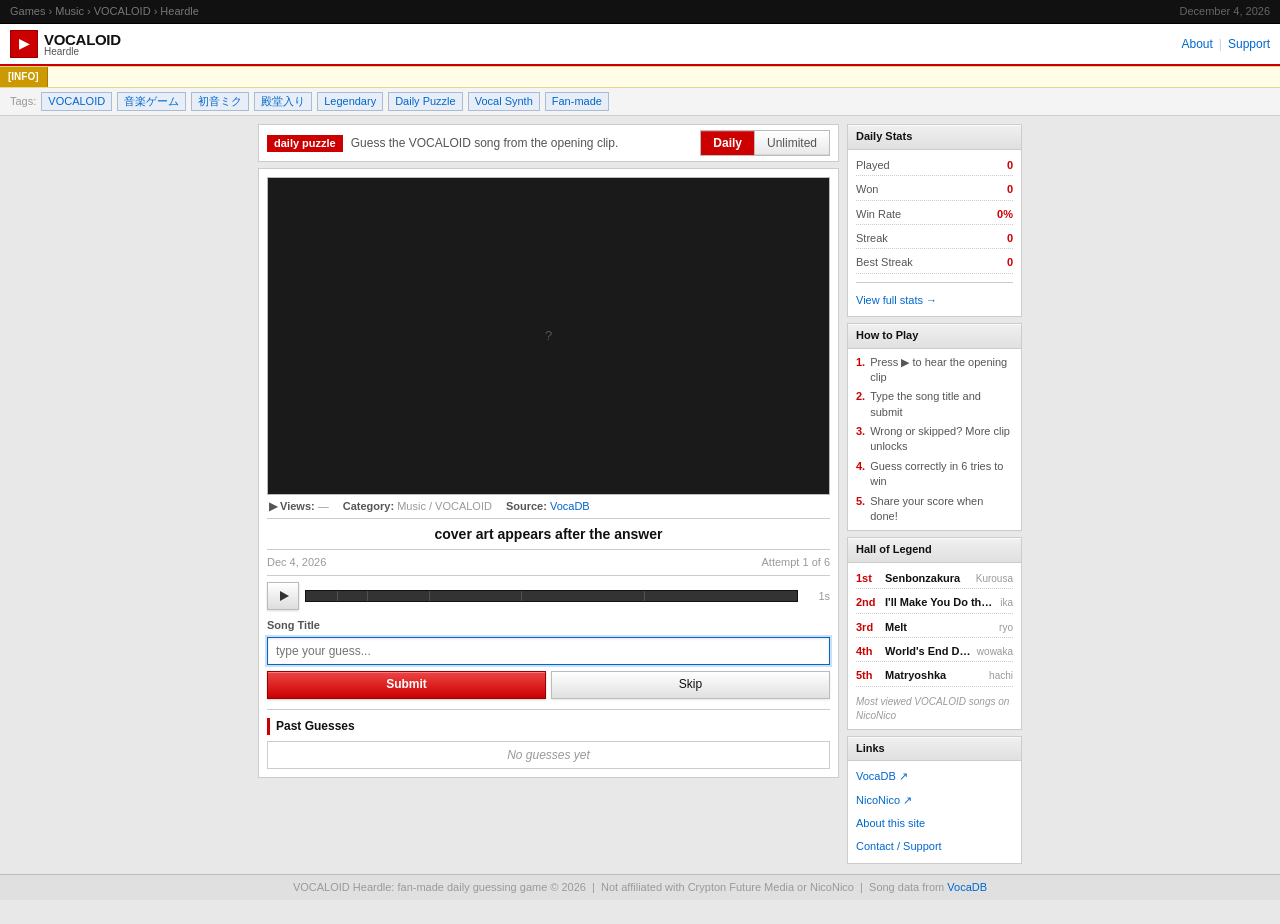
<file: index_nnd.html>
<!doctype html>
<html lang="en">
  <head>
    <meta charset="utf-8">
    <meta name="viewport" content="width=device-width, initial-scale=1">
    <title>VOCALOID Heardle</title>
    <link rel="stylesheet" href="styles_nnd.css">
  </head>
  <body>

    <div class="nnd-topbar">
      <div class="nnd-topbar-left">
        <span class="nnd-breadcrumb">Games &rsaquo; Music &rsaquo; VOCALOID &rsaquo; Heardle</span>
      </div>
      <div class="nnd-topbar-right">
        <span id="nnd-date"></span>
      </div>
    </div>

    <div class="nnd-mainbar">
      <a class="nnd-logo" href="index.html">
        <span class="nnd-logo-mark">▶</span><span class="nnd-logo-text">VOCALOID<span class="nnd-logo-sub">Heardle</span></span>
      </a>
      <div class="nnd-header-links">
        <a href="#" data-modal-target="about">About</a>
        <span class="nnd-divider">|</span>
        <a href="#" data-modal-target="support">Support</a>
      </div>
    </div>

    <div class="nnd-marquee-bar">
      <span class="nnd-marquee-label">[INFO]</span>
      <div class="nnd-marquee-wrap">
        <div class="nnd-marquee-inner">
          A new daily puzzle is available each day &nbsp;&nbsp;&nbsp;★&nbsp;&nbsp;&nbsp; Use unlimited mode to practice anytime &nbsp;&nbsp;&nbsp;★&nbsp;&nbsp;&nbsp; Guess the VOCALOID song from the opening clip in 6 tries or less &nbsp;&nbsp;&nbsp;★&nbsp;&nbsp;&nbsp; Share your score with friends! &nbsp;&nbsp;&nbsp;★&nbsp;&nbsp;&nbsp; Songs sourced from VocaDB &nbsp;&nbsp;&nbsp;★&nbsp;&nbsp;&nbsp;
        </div>
      </div>
    </div>

    <div class="nnd-tag-row">
      <span class="nnd-tag-label">Tags:</span>
      <a href="#" class="nnd-tag">VOCALOID</a>
      <a href="#" class="nnd-tag">音楽ゲーム</a>
      <a href="#" class="nnd-tag">初音ミク</a>
      <a href="#" class="nnd-tag">殿堂入り</a>
      <a href="#" class="nnd-tag">Legendary</a>
      <a href="#" class="nnd-tag">Daily Puzzle</a>
      <a href="#" class="nnd-tag">Vocal Synth</a>
      <a href="#" class="nnd-tag">Fan-made</a>
    </div>

    <div class="nnd-body">

      <main class="nnd-main">

        <div class="nnd-intro-panel">
          <span class="eyebrow" id="mode-eyebrow">daily puzzle</span>
          <span class="intro-copy">Guess the VOCALOID song from the opening clip.</span>
          <div class="mode-switch">
            <button class="mode-button is-active" id="daily-mode-button" type="button">Daily</button>
            <button class="mode-button" id="unlimited-mode-button" type="button">Unlimited</button>
          </div>
        </div>

        <section class="game-panel" id="game-panel" aria-label="Song puzzle">

          <div class="nnd-player-wrap">
            <div class="cover-placeholder" id="cover-art-box">
              <span id="cover-placeholder-mark" aria-hidden="true">?</span>
              <img id="cover-image" alt="" hidden>
              <div class="cover-fallback" id="cover-fallback" hidden></div>
            </div>
            <div class="nnd-danmaku" id="danmaku-overlay" aria-hidden="true">
              <span class="danmaku-comment" style="top:10%;animation-duration:7s;animation-delay:0s">草</span>
              <span class="danmaku-comment" style="top:26%;animation-duration:9s;animation-delay:1.4s">神曲!!</span>
              <span class="danmaku-comment" style="top:42%;animation-duration:6.5s;animation-delay:2.8s">I know this one!!</span>
              <span class="danmaku-comment" style="top:58%;animation-duration:8s;animation-delay:0.6s">懐かしい～</span>
              <span class="danmaku-comment" style="top:74%;animation-duration:10s;animation-delay:3.2s">GOAT song fr</span>
              <span class="danmaku-comment" style="top:18%;animation-duration:7.5s;animation-delay:4.5s">ボカロ最高</span>
              <span class="danmaku-comment" style="top:52%;animation-duration:8.5s;animation-delay:1.9s">www</span>
            </div>
          </div>

          <div class="nnd-meta-row">
            <span class="nnd-meta-item"><span class="nnd-meta-label">▶ Views:</span> —</span>
            <span class="nnd-meta-item"><span class="nnd-meta-label">Category:</span> Music / VOCALOID</span>
            <span class="nnd-meta-item"><span class="nnd-meta-label">Source:</span> <a href="https://vocadb.net" target="_blank">VocaDB</a></span>
          </div>

          <p class="caption" id="cover-caption">cover art appears after the answer</p>
          <a class="answer-link" id="answer-link" href="#" target="_blank" rel="noreferrer" hidden>View on VocaDB</a>

          <p class="schedule-message" id="schedule-message" hidden></p>

          <div class="status-row">
            <span id="puzzle-date">Today</span>
            <span id="attempt-count">Attempt 1 of 6</span>
          </div>

          <div class="player-shell">
            <button class="play-button" id="play-button" type="button" aria-label="Play clip">
              <span class="play-icon" aria-hidden="true"></span>
            </button>
            <div class="progress-track" aria-hidden="true">
              <span class="progress-fill"></span>
              <span class="progress-marker" style="left: 6.25%"></span>
              <span class="progress-marker" style="left: 12.5%"></span>
              <span class="progress-marker" style="left: 25%"></span>
              <span class="progress-marker" style="left: 43.75%"></span>
              <span class="progress-marker" style="left: 68.75%"></span>
            </div>
            <span class="clip-length" id="clip-length">1s</span>
          </div>

          <form class="guess-form" id="guess-form">
            <div class="guess-field">
              <label for="guess-input">Song Title</label>
              <input
                id="guess-input"
                name="guess"
                type="text"
                autocomplete="off"
                placeholder="type your guess..."
                aria-controls="suggestion-list"
                aria-expanded="false"
              >
              <ul class="suggestion-list" id="suggestion-list" role="listbox" hidden></ul>
            </div>
            <div class="button-row">
              <button type="submit">Submit</button>
              <button class="secondary-button" id="skip-button" type="button">Skip</button>
            </div>
          </form>

          <button class="next-button" id="next-button" type="button" hidden>Next Song</button>
          <button class="share-button secondary-button" id="share-button" type="button" hidden>Copy Result</button>
          <textarea class="share-output" id="share-output" readonly hidden></textarea>

          <div class="guess-history" aria-live="polite">
            <h3>Past Guesses</h3>
            <ol id="guess-list">
              <li class="empty-guess">No guesses yet</li>
            </ol>
          </div>
        </section>
      </main>

      <aside class="nnd-sidebar">

        <div class="nnd-sidebar-box">
          <div class="nnd-sidebar-header" id="sb-mode-label">Daily Stats</div>
          <div class="nnd-sidebar-body">
            <div class="sidebar-stat-row"><span>Played</span><strong id="sb-played">0</strong></div>
            <div class="sidebar-stat-row"><span>Won</span><strong id="sb-won">0</strong></div>
            <div class="sidebar-stat-row"><span>Win Rate</span><strong id="sb-rate">0%</strong></div>
            <div class="sidebar-stat-row"><span>Streak</span><strong id="sb-streak">0</strong></div>
            <div class="sidebar-stat-row"><span>Best Streak</span><strong id="sb-best">0</strong></div>
            <div class="sidebar-stat-divider"></div>
            <a href="#" data-modal-target="stats" class="sidebar-link">View full stats →</a>
          </div>
        </div>

        <div class="nnd-sidebar-box">
          <div class="nnd-sidebar-header">How to Play</div>
          <div class="nnd-sidebar-body nnd-sidebar-howto">
            <p><span class="how-num">1.</span> Press ▶ to hear the opening clip</p>
            <p><span class="how-num">2.</span> Type the song title and submit</p>
            <p><span class="how-num">3.</span> Wrong or skipped? More clip unlocks</p>
            <p><span class="how-num">4.</span> Guess correctly in 6 tries to win</p>
            <p><span class="how-num">5.</span> Share your score when done!</p>
          </div>
        </div>

        <div class="nnd-sidebar-box">
          <div class="nnd-sidebar-header">Hall of Legend</div>
          <div class="nnd-sidebar-body">
            <div class="sidebar-hof-item"><span class="hof-rank">1st</span><span class="hof-song">Senbonzakura</span><span class="hof-artist">Kurousa</span></div>
            <div class="sidebar-hof-item"><span class="hof-rank">2nd</span><span class="hof-song">I'll Make You Do the Miku Miku</span><span class="hof-artist">ika</span></div>
            <div class="sidebar-hof-item"><span class="hof-rank">3rd</span><span class="hof-song">Melt</span><span class="hof-artist">ryo</span></div>
            <div class="sidebar-hof-item"><span class="hof-rank">4th</span><span class="hof-song">World's End Dancehall</span><span class="hof-artist">wowaka</span></div>
            <div class="sidebar-hof-item"><span class="hof-rank">5th</span><span class="hof-song">Matryoshka</span><span class="hof-artist">HACHI</span></div>
            <p class="sidebar-hof-note">Most viewed on NicoNico</p>
          </div>
        </div>

        <div class="nnd-sidebar-box">
          <div class="nnd-sidebar-header">Links</div>
          <div class="nnd-sidebar-body">
            <a href="https://vocadb.net" target="_blank" class="sidebar-link">VocaDB ↗</a>
            <a href="https://nicovideo.jp" target="_blank" class="sidebar-link">NicoNico ↗</a>
            <a href="#" data-modal-target="about" class="sidebar-link">About this site</a>
            <a href="#" data-modal-target="support" class="sidebar-link">Contact / Support</a>
          </div>
        </div>

      </aside>
    </div>

    <footer class="site-footer">
      <p>VOCALOID Heardle: fan-made daily guessing game &copy; 2026 &nbsp;|&nbsp; Not affiliated with Crypton Future Media or NicoNico &nbsp;|&nbsp; Song data from <a href="https://vocadb.net" target="_blank">VocaDB</a></p>
    </footer>

    <div class="modal-backdrop" id="modal-backdrop" hidden></div>

    <section class="modal" id="how-to-play" role="dialog" aria-modal="true" aria-labelledby="how-to-play-title" hidden>
      <button class="modal-close" type="button" aria-label="Close dialog">x</button>
      <h2 id="how-to-play-title">How to Play</h2>
      <div class="instruction-list">
        <p><span aria-hidden="true">♪</span>Listen to the intro, then find the correct VOCALOID song.</p>
        <p><span aria-hidden="true">+</span>Skipped or incorrect attempts unlock more of the clip.</p>
        <p><span aria-hidden="true">#</span>Guess in as few tries as possible and share your score.</p>
      </div>
      <button class="modal-action" type="button">Play</button>
    </section>

    <section class="modal" id="about" role="dialog" aria-modal="true" aria-labelledby="about-title" hidden>
      <button class="modal-close" type="button" aria-label="Close dialog">x</button>
      <h2 id="about-title">About</h2>
      <p>VOCALOID Heardle is a daily song guessing game built around VOCALOID and vocal synth music.</p>
      <p>Each puzzle reveals a little more of the intro after every wrong guess or skip. Song details and VocaDB links appear after the answer.</p>
    </section>

    <section class="modal" id="support" role="dialog" aria-modal="true" aria-labelledby="support-title" hidden>
      <button class="modal-close" type="button" aria-label="Close dialog">x</button>
      <h2 id="support-title">Support</h2>
      <p>VOCALOID Heardle is maintained by sodapines as a small fan-made music puzzle project.</p>
      <p>For bugs, song corrections, or suggestions, email <a href="mailto:kzen@sodapines.dev">kzen@sodapines.dev</a>.</p>
    </section>

    <section class="modal" id="stats" role="dialog" aria-modal="true" aria-labelledby="stats-title" hidden>
      <button class="modal-close" type="button" aria-label="Close dialog">x</button>
      <h2 id="stats-title">Stats</h2>
      <div class="stats-mode-switch">
        <button class="stats-mode-button is-active" id="stats-daily-button" type="button">Daily</button>
        <button class="stats-mode-button" id="stats-unlimited-button" type="button">Unlimited</button>
      </div>
      <div class="guess-scale">
        <div><span>1</span><i class="guess-bar"></i><strong data-distribution="1">0</strong></div>
        <div><span>2</span><i class="guess-bar"></i><strong data-distribution="2">0</strong></div>
        <div><span>3</span><i class="guess-bar"></i><strong data-distribution="3">0</strong></div>
        <div><span>4</span><i class="guess-bar"></i><strong data-distribution="4">0</strong></div>
        <div><span>5</span><i class="guess-bar"></i><strong data-distribution="5">0</strong></div>
        <div><span>6</span><i class="guess-bar"></i><strong data-distribution="6">0</strong></div>
        <div><span>x</span><i class="guess-bar"></i><strong data-distribution="fail">0</strong></div>
      </div>
      <div class="stats-grid">
        <div><strong id="stat-played">0</strong><span>Played</span></div>
        <div><strong id="stat-won">0</strong><span>Won</span></div>
        <div><strong id="stat-win-rate">0%</strong><span>Win rate</span></div>
        <div><strong id="stat-current-streak">0</strong><span>Current streak</span></div>
        <div><strong id="stat-max-streak">0</strong><span>Max streak</span></div>
      </div>
    </section>

    <script src="data/songs.js"></script>
    <script src="app.js"></script>
    <script>
      const d = new Date();
      document.getElementById('nnd-date').textContent = d.toLocaleDateString('en-US', { year: 'numeric', month: 'long', day: 'numeric' });
    </script>
  </body>
</html>
</file>
<file: styles_nnd.css>
:root {
  --bg: #e8e8e8;
  --surface: #ffffff;
  --sf: #f4f4f4;
  --text: #111111;
  --muted: #555555;
  --faint: #999999;
  --line: #cccccc;
  --ls: #bbbbbb;
  --red: #cc0000;
  --red-dark: #990000;
  --link: #0066cc;
  --link-visited: #551a8b;
}

* { box-sizing: border-box; margin: 0; padding: 0; }

html, body {
  min-height: 100%;
  font-family: "MS PGothic", "Hiragino Kaku Gothic Pro", "Meiryo", Arial, sans-serif;
  font-size: 12px;
  color: var(--text);
  background: var(--bg);
  line-height: 1.4;
}

[hidden] { display: none !important; }

a { color: var(--link); text-decoration: none; }
a:hover { text-decoration: underline; color: var(--red); }
a:visited { color: var(--link-visited); }

button, input, textarea { font: inherit; cursor: pointer; }

/* ── TOP BLACK BAR ── */
.nnd-topbar {
  width: 100%;
  background: #111111;
  border-bottom: 1px solid #000;
  height: 24px;
  display: flex;
  align-items: center;
  justify-content: space-between;
  padding: 0 10px;
  font-size: 11px;
  color: #777777;
}
.nnd-breadcrumb { color: #777777; }
.nnd-topbar-right { color: #666666; font-size: 11px; }

/* ── MAIN HEADER BAR ── */
.nnd-mainbar {
  width: 100%;
  background: #ffffff;
  border-bottom: 2px solid var(--red);
  padding: 6px 10px;
  display: flex;
  align-items: center;
  gap: 16px;
}

.nnd-logo {
  display: flex;
  align-items: center;
  gap: 6px;
  text-decoration: none;
  color: var(--text);
}
.nnd-logo:hover { text-decoration: none; color: var(--text); }
.nnd-logo-mark {
  display: inline-flex;
  align-items: center;
  justify-content: center;
  width: 28px;
  height: 28px;
  background: var(--red);
  color: #ffffff;
  font-size: 13px;
  font-weight: 900;
  border: 1px solid var(--red-dark);
  flex-shrink: 0;
}
.nnd-logo-text {
  font-size: 15px;
  font-weight: 900;
  color: #111;
  letter-spacing: -0.02em;
  line-height: 1;
}
.nnd-logo-sub {
  display: block;
  font-size: 10px;
  font-weight: 400;
  color: var(--muted);
  letter-spacing: 0;
}

.nnd-header-links {
  display: flex;
  align-items: center;
  gap: 6px;
  font-size: 12px;
  margin-left: auto;
}
.nnd-header-links a { color: var(--link); }
.nnd-header-links a:hover { text-decoration: underline; color: var(--red); }
.nnd-divider { color: var(--line); }

/* ── MARQUEE BAR ── */
.nnd-marquee-bar {
  width: 100%;
  background: #fffde8;
  border-bottom: 1px solid #e0d890;
  border-top: 1px solid #e0d890;
  height: 22px;
  display: flex;
  align-items: center;
  overflow: hidden;
  font-size: 11px;
}
.nnd-marquee-label {
  flex-shrink: 0;
  padding: 0 8px;
  background: #cc9900;
  color: #ffffff;
  font-weight: 700;
  font-size: 10px;
  height: 100%;
  display: flex;
  align-items: center;
  border-right: 1px solid #aa7700;
}
.nnd-marquee-wrap {
  flex: 1;
  overflow: hidden;
  height: 100%;
  display: flex;
  align-items: center;
}
.nnd-marquee-inner {
  white-space: nowrap;
  color: #555500;
  animation: marquee-scroll 28s linear infinite;
  padding-left: 100%;
}
@keyframes marquee-scroll {
  0%   { transform: translateX(0); }
  100% { transform: translateX(-100%); }
}

/* ── TAG ROW ── */
.nnd-tag-row {
  width: 100%;
  background: var(--sf);
  border-bottom: 1px solid var(--line);
  padding: 4px 10px;
  display: flex;
  align-items: center;
  gap: 5px;
  flex-wrap: wrap;
  font-size: 11px;
}
.nnd-tag-label { color: var(--faint); font-size: 11px; flex-shrink: 0; }
.nnd-tag {
  display: inline-block;
  padding: 1px 6px;
  background: #e8eef8;
  border: 1px solid #aabbd4;
  color: var(--link);
  font-size: 11px;
  text-decoration: none;
  border-radius: 0;
}
.nnd-tag:hover { background: #d0dff5; text-decoration: none; color: var(--red); }

/* ── BODY LAYOUT ── */
.nnd-body {
  display: flex;
  align-items: flex-start;
  gap: 0;
  width: 100%;
  max-width: 780px;
  margin: 0 auto;
  padding: 8px 8px 60px;
}

/* ── MAIN COLUMN ── */
.nnd-main {
  flex: 1;
  min-width: 0;
  display: flex;
  flex-direction: column;
  gap: 6px;
  padding-right: 8px;
}

/* ── INTRO PANEL ── */
.nnd-intro-panel {
  display: flex;
  align-items: center;
  gap: 8px;
  padding: 5px 8px;
  background: var(--surface);
  border: 1px solid var(--line);
  flex-wrap: wrap;
}
.eyebrow {
  display: inline-block;
  padding: 1px 7px;
  background: var(--red);
  color: #ffffff;
  font-size: 11px;
  font-weight: 700;
  flex-shrink: 0;
}
.intro-copy { color: var(--muted); font-size: 12px; }
.mode-switch { display: flex; margin-left: auto; border: 1px solid var(--ls); }
.mode-button {
  min-height: 24px;
  height: 24px;
  padding: 0 12px;
  color: var(--muted);
  background: linear-gradient(to bottom, #ffffff, #e8e8e8);
  border: none;
  border-right: 1px solid var(--ls);
  font-size: 12px;
  font-weight: 400;
  transition: none;
  box-shadow: inset 0 1px 0 rgba(255,255,255,0.8), inset 0 -1px 0 rgba(0,0,0,0.08);
}
.mode-button:last-child { border-right: none; }
.mode-button:hover { background: linear-gradient(to bottom, #fff5f5, #ffd0d0); color: var(--red); }
.mode-button.is-active {
  background: var(--red);
  color: #ffffff;
  font-weight: 700;
  box-shadow: inset 0 1px 0 rgba(255,255,255,0.2);
}

/* ── GAME PANEL ── */
.game-panel {
  background: var(--surface);
  border: 1px solid var(--line);
  padding: 8px;
}

/* ── PLAYER WRAP + DANMAKU ── */
.nnd-player-wrap {
  position: relative;
  width: 100%;
  border: 1px solid var(--ls);
  background: #000;
  overflow: hidden;
}
.cover-placeholder {
  display: grid;
  width: 100%;
  aspect-ratio: 16 / 9;
  place-items: center;
  background: #1a1a1a;
  color: #555;
  font-size: 13px;
}
.cover-placeholder img { display: block; width: 100%; height: auto; }
.cover-fallback { padding: 10px; color: #ccc; font-size: 12px; }
.cover-fallback strong, .cover-fallback span { display: block; }
.cover-fallback span { margin-top: 4px; color: #888; font-size: 11px; }

/* ── DANMAKU ── */
.nnd-danmaku {
  position: absolute;
  inset: 0;
  pointer-events: none;
  overflow: hidden;
}
.danmaku-comment {
  position: absolute;
  right: -100%;
  white-space: nowrap;
  color: #ffffff;
  font-size: 14px;
  font-weight: 700;
  text-shadow: -1px -1px 0 #000, 1px -1px 0 #000, -1px 1px 0 #000, 1px 1px 0 #000;
  animation: danmaku-scroll linear infinite;
}
@keyframes danmaku-scroll {
  0%   { right: -200px; }
  100% { right: 110%; }
}

/* ── METADATA ROW ── */
.nnd-meta-row {
  display: flex;
  gap: 14px;
  padding: 4px 2px;
  border-bottom: 1px solid var(--line);
  margin-bottom: 4px;
  font-size: 11px;
  color: var(--faint);
  flex-wrap: wrap;
}
.nnd-meta-label { color: var(--muted); font-weight: 700; }

/* ── CAPTION / ANSWER ── */
.caption {
  font-size: 14px;
  font-weight: 700;
  color: var(--text);
  margin: 6px 0 2px;
  text-align: center;
}
.answer-link {
  display: block;
  font-size: 12px;
  color: var(--link);
  text-align: center;
  margin-bottom: 4px;
}
.answer-link:hover { text-decoration: underline; }

.schedule-message {
  margin: 8px 0;
  padding: 6px 8px;
  background: #fffff0;
  border: 1px solid #cccc88;
  color: var(--muted);
  font-size: 12px;
  text-align: center;
}

/* ── STATUS ROW ── */
.status-row {
  display: flex;
  justify-content: space-between;
  padding: 5px 0;
  border-top: 1px solid var(--line);
  border-bottom: 1px solid var(--line);
  color: var(--faint);
  font-size: 11px;
  margin: 4px 0;
}

/* ── PLAYER ── */
.player-shell {
  display: flex;
  align-items: center;
  gap: 6px;
  margin: 6px 0 8px;
}
.play-button {
  width: 32px;
  min-width: 32px;
  height: 28px;
  min-height: 28px;
  padding: 0;
  display: flex;
  align-items: center;
  justify-content: center;
  background: linear-gradient(to bottom, #ffffff, #dddddd);
  border: 1px solid var(--ls);
  box-shadow: inset 0 1px 0 rgba(255,255,255,0.9), 0 1px 2px rgba(0,0,0,0.15);
  color: var(--text);
  transition: none;
}
.play-button:hover {
  background: linear-gradient(to bottom, #fff5f5, #ffcccc);
  border-color: var(--red);
}
.play-icon {
  width: 0; height: 0;
  margin-left: 2px;
  border-top: 5px solid transparent;
  border-bottom: 5px solid transparent;
  border-left: 9px solid #333333;
}
.play-button.is-playing .play-icon {
  width: 9px; height: 10px;
  margin-left: 0;
  border: 0;
  border-right: 3px solid #333;
  border-left: 3px solid #333;
}

/* Flash-style progress bar */
.progress-track {
  position: relative;
  flex: 1;
  height: 12px;
  background: #333333;
  border: 1px solid #111111;
  border-radius: 0;
  overflow: hidden;
}
.progress-fill {
  position: absolute;
  inset: 0 auto 0 0;
  width: var(--clip-progress);
  background: linear-gradient(to bottom, #44aaff, #0066cc);
  border-radius: 0;
  transition: none;
}
.progress-marker {
  position: absolute;
  top: 0; bottom: 0;
  width: 1px;
  background: rgba(255,255,255,0.15);
  z-index: 1;
}
.clip-length {
  width: 26px;
  color: var(--faint);
  font-size: 11px;
  text-align: right;
}

/* ── GUESS FORM ── */
.guess-form { display: grid; gap: 6px; }
.guess-field { position: relative; display: grid; gap: 3px; }
label { color: var(--muted); font-size: 11px; font-weight: 700; }

input, textarea {
  width: 100%;
  color: var(--text);
  background: #ffffff;
  border: 1px solid var(--ls);
  border-radius: 0;
  box-shadow: inset 0 1px 3px rgba(0,0,0,0.1);
}
input {
  height: 28px;
  min-height: 28px;
  padding: 0 8px;
  font-size: 12px;
  transition: none;
}
input:focus, textarea:focus {
  outline: none;
  border-color: var(--link);
  box-shadow: inset 0 1px 3px rgba(0,0,0,0.1), 0 0 0 2px rgba(0,102,204,0.2);
}

.guess-field:has(.suggestion-list:not([hidden])) input {
  border-bottom-color: transparent;
}
.suggestion-list {
  position: absolute;
  right: 0; left: 0;
  bottom: calc(100% - 18px);
  z-index: 4;
  max-height: 180px;
  overflow: auto;
  background: #ffffff;
  border: 1px solid var(--ls);
  border-bottom: none;
  list-style: none;
  font-size: 12px;
}
.suggestion-list li {
  padding: 5px 8px;
  border-bottom: 1px solid var(--line);
  cursor: pointer;
}
.suggestion-list li:hover, .suggestion-list li.is-active { background: #e8f0fa; }
.suggestion-title { font-weight: 700; }
.suggestion-artist { color: var(--faint); font-size: 11px; }

.button-row { display: grid; grid-template-columns: 1fr 1fr; gap: 5px; }

/* Bevel buttons */
button {
  min-height: 28px;
  padding: 0 12px;
  color: #ffffff;
  background: linear-gradient(to bottom, #ee4444, #cc0000);
  border: 1px solid #990000;
  border-radius: 0;
  font-size: 12px;
  font-weight: 700;
  box-shadow: inset 0 1px 0 rgba(255,255,255,0.3), 0 1px 2px rgba(0,0,0,0.2);
  transition: none;
}
button:hover {
  background: linear-gradient(to bottom, #ff5555, #dd1111);
  filter: none;
}
button:active {
  box-shadow: inset 0 2px 4px rgba(0,0,0,0.3);
  transform: translateY(1px);
}
button:disabled { opacity: 0.5; cursor: not-allowed; }

.secondary-button {
  color: var(--text);
  background: linear-gradient(to bottom, #ffffff, #e0e0e0);
  border: 1px solid var(--ls);
  box-shadow: inset 0 1px 0 rgba(255,255,255,0.9), 0 1px 2px rgba(0,0,0,0.1);
  font-weight: 400;
}
.secondary-button:hover {
  background: linear-gradient(to bottom, #f8f8f8, #d8d8d8);
  color: var(--text);
}

.next-button {
  display: block;
  width: 100%;
  margin-top: 8px;
  min-height: 30px;
  font-weight: 700;
}
.share-button {
  width: 100%;
  margin-top: 5px;
  min-height: 26px;
  font-size: 11px;
}
.share-output {
  min-height: 64px;
  margin-top: 5px;
  padding: 6px;
  resize: vertical;
  font-size: 11px;
  line-height: 1.4;
}
.game-panel.is-complete .guess-form { display: none; }

/* ── GUESS HISTORY ── */
.guess-history { margin-top: 10px; padding-top: 8px; border-top: 1px solid var(--line); }
.guess-history h3 {
  margin: 0 0 6px;
  padding-left: 6px;
  border-left: 3px solid var(--red);
  font-size: 12px;
  font-weight: 700;
  color: var(--text);
}
.guess-history ol { list-style: none; border: 1px solid var(--line); }
.guess-history li {
  display: flex;
  align-items: center;
  justify-content: space-between;
  gap: 8px;
  padding: 5px 8px;
  font-size: 12px;
  color: var(--muted);
  background: #ffffff;
  border-bottom: 1px solid var(--line);
  border-radius: 0;
  transition: none;
}
.guess-history li:last-child { border-bottom: none; }
.guess-history li:nth-child(even) { background: #fafafa; }
.guess-history .guess-result { font-weight: 700; font-size: 12px; }
.guess-history .is-correct { color: var(--red); }
.guess-history .is-wrong { color: var(--muted); }
.guess-history .is-skipped { color: var(--faint); }
.guess-history .empty-guess { justify-content: center; color: var(--faint); font-style: italic; }

/* ── SIDEBAR ── */
.nnd-sidebar {
  width: 175px;
  min-width: 175px;
  display: flex;
  flex-direction: column;
  gap: 6px;
  flex-shrink: 0;
}
.nnd-sidebar-box {
  background: var(--surface);
  border: 1px solid var(--line);
}
.nnd-sidebar-header {
  background: linear-gradient(to bottom, #f0f0f0, #e0e0e0);
  border-bottom: 1px solid var(--line);
  padding: 4px 8px;
  font-size: 11px;
  font-weight: 700;
  color: var(--text);
  box-shadow: inset 0 1px 0 rgba(255,255,255,0.8);
}
.nnd-sidebar-body {
  padding: 6px 8px;
  display: flex;
  flex-direction: column;
  gap: 4px;
}
.sidebar-stat-row {
  display: flex;
  justify-content: space-between;
  font-size: 11px;
  color: var(--muted);
  padding: 2px 0;
  border-bottom: 1px dotted var(--line);
}
.sidebar-stat-row strong { color: var(--red); font-weight: 700; }
.sidebar-stat-divider { border-top: 1px solid var(--line); margin: 4px 0; }
.sidebar-link {
  display: block;
  font-size: 11px;
  color: var(--link);
  padding: 2px 0;
}
.sidebar-link:hover { text-decoration: underline; color: var(--red); }

.nnd-sidebar-howto p {
  font-size: 11px;
  color: var(--muted);
  display: flex;
  gap: 5px;
  align-items: baseline;
}
.how-num { color: var(--red); font-weight: 700; flex-shrink: 0; }

.sidebar-hof-item {
  display: flex;
  align-items: baseline;
  gap: 5px;
  font-size: 11px;
  padding: 2px 0;
  border-bottom: 1px dotted var(--line);
}
.hof-rank { color: var(--red); font-weight: 700; min-width: 24px; flex-shrink: 0; }
.hof-song { color: var(--text); font-weight: 700; flex: 1; overflow: hidden; text-overflow: ellipsis; white-space: nowrap; }
.hof-artist { color: var(--faint); font-size: 10px; flex-shrink: 0; }
.sidebar-hof-note { font-size: 10px; color: var(--faint); font-style: italic; margin-top: 4px; }

/* ── FOOTER ── */
.site-footer {
  position: fixed;
  bottom: 0; left: 0; right: 0;
  width: 100%;
  background: #e0e0e0;
  border-top: 1px solid var(--ls);
  padding: 5px 10px;
  font-size: 11px;
  color: var(--faint);
  text-align: center;
  z-index: 5;
}
.site-footer p { margin: 0; }
.site-footer a { color: var(--link); font-size: 11px; }
.site-footer a:hover { text-decoration: underline; }

/* ── MODALS ── */
.modal-backdrop {
  position: fixed; inset: 0; z-index: 10;
  background: rgba(0,0,0,0.55);
}
.modal {
  position: fixed;
  top: 50%; left: 50%;
  z-index: 11;
  width: min(100% - 32px, 440px);
  max-height: min(86vh, 540px);
  overflow: auto;
  padding: 16px;
  color: var(--text);
  background: var(--surface);
  border: 1px solid var(--ls);
  border-radius: 0;
  box-shadow: 0 4px 20px rgba(0,0,0,0.3);
  transform: translate(-50%, -50%);
}
.modal h2 {
  margin: 0 0 12px;
  padding: 0 0 8px 8px;
  font-size: 13px;
  font-weight: 700;
  border-left: 3px solid var(--red);
  border-bottom: 1px solid var(--line);
}
.modal p { font-size: 12px; color: var(--text); line-height: 1.5; margin-bottom: 8px; }
.modal-close {
  position: absolute; top: 8px; right: 8px;
  width: 20px; height: 20px; min-height: 20px;
  padding: 0;
  background: linear-gradient(to bottom, #ffffff, #dddddd);
  border: 1px solid var(--ls);
  color: var(--muted);
  font-size: 11px;
  font-weight: 700;
  box-shadow: inset 0 1px 0 rgba(255,255,255,0.9);
}
.modal-close:hover { background: linear-gradient(to bottom, #fff5f5, #ffcccc); color: var(--red); }

.instruction-list { display: grid; gap: 8px; }
.instruction-list p { display: grid; grid-template-columns: 18px 1fr; gap: 6px; margin: 0; font-size: 12px; }
.instruction-list span { color: var(--red); font-size: 12px; }
.modal-action { display: block; margin: 14px auto 0; }

/* Stats modal */
.stats-mode-switch {
  display: flex; gap: 0;
  justify-content: center;
  width: max-content;
  margin: 0 auto 16px;
  border: 1px solid var(--ls);
}
.stats-mode-button {
  min-height: 24px; height: 24px; padding: 0 12px;
  color: var(--muted);
  background: linear-gradient(to bottom, #ffffff, #e8e8e8);
  border: none; border-right: 1px solid var(--ls);
  font-size: 12px; font-weight: 400;
  box-shadow: inset 0 1px 0 rgba(255,255,255,0.8);
}
.stats-mode-button:last-child { border-right: none; }
.stats-mode-button:hover { background: linear-gradient(to bottom, #fff5f5, #ffd0d0); color: var(--red); }
.stats-mode-button.is-active { background: var(--red); color: #fff; font-weight: 700; }

.guess-scale {
  display: grid; grid-template-columns: repeat(7, 1fr);
  gap: 4px; margin: 16px 0;
  color: var(--muted); font-size: 10px; text-align: center;
}
.guess-scale div { display: grid; grid-template-rows: auto 56px auto; gap: 3px; align-items: end; }
.guess-bar {
  display: block; width: 100%; min-height: 3px;
  background: #ffcccc; border: 1px solid #ffaaaa;
}
.guess-scale strong { color: var(--text); font-size: 11px; }

.stats-grid {
  display: grid; grid-template-columns: repeat(3, 1fr);
  gap: 6px; text-align: center;
}
.stats-grid div {
  display: grid; gap: 2px; padding: 6px 4px;
  background: var(--sf); border: 1px solid var(--line);
}
.stats-grid div:nth-child(4) { grid-column: 1 / 3; }
.stats-grid strong { color: var(--red); font-size: 16px; font-weight: 700; }
.stats-grid span { color: var(--faint); font-size: 10px; }

/* ── RESPONSIVE ── */
@media (max-width: 680px) {
  .nnd-body { flex-direction: column; padding: 6px 6px 55px; }
  .nnd-sidebar { width: 100%; min-width: 0; flex-direction: row; flex-wrap: wrap; }
  .nnd-sidebar-box { flex: 1 1 45%; }
  .nnd-main { padding-right: 0; }
  .nnd-header-links { display: none; }
}
</file>
